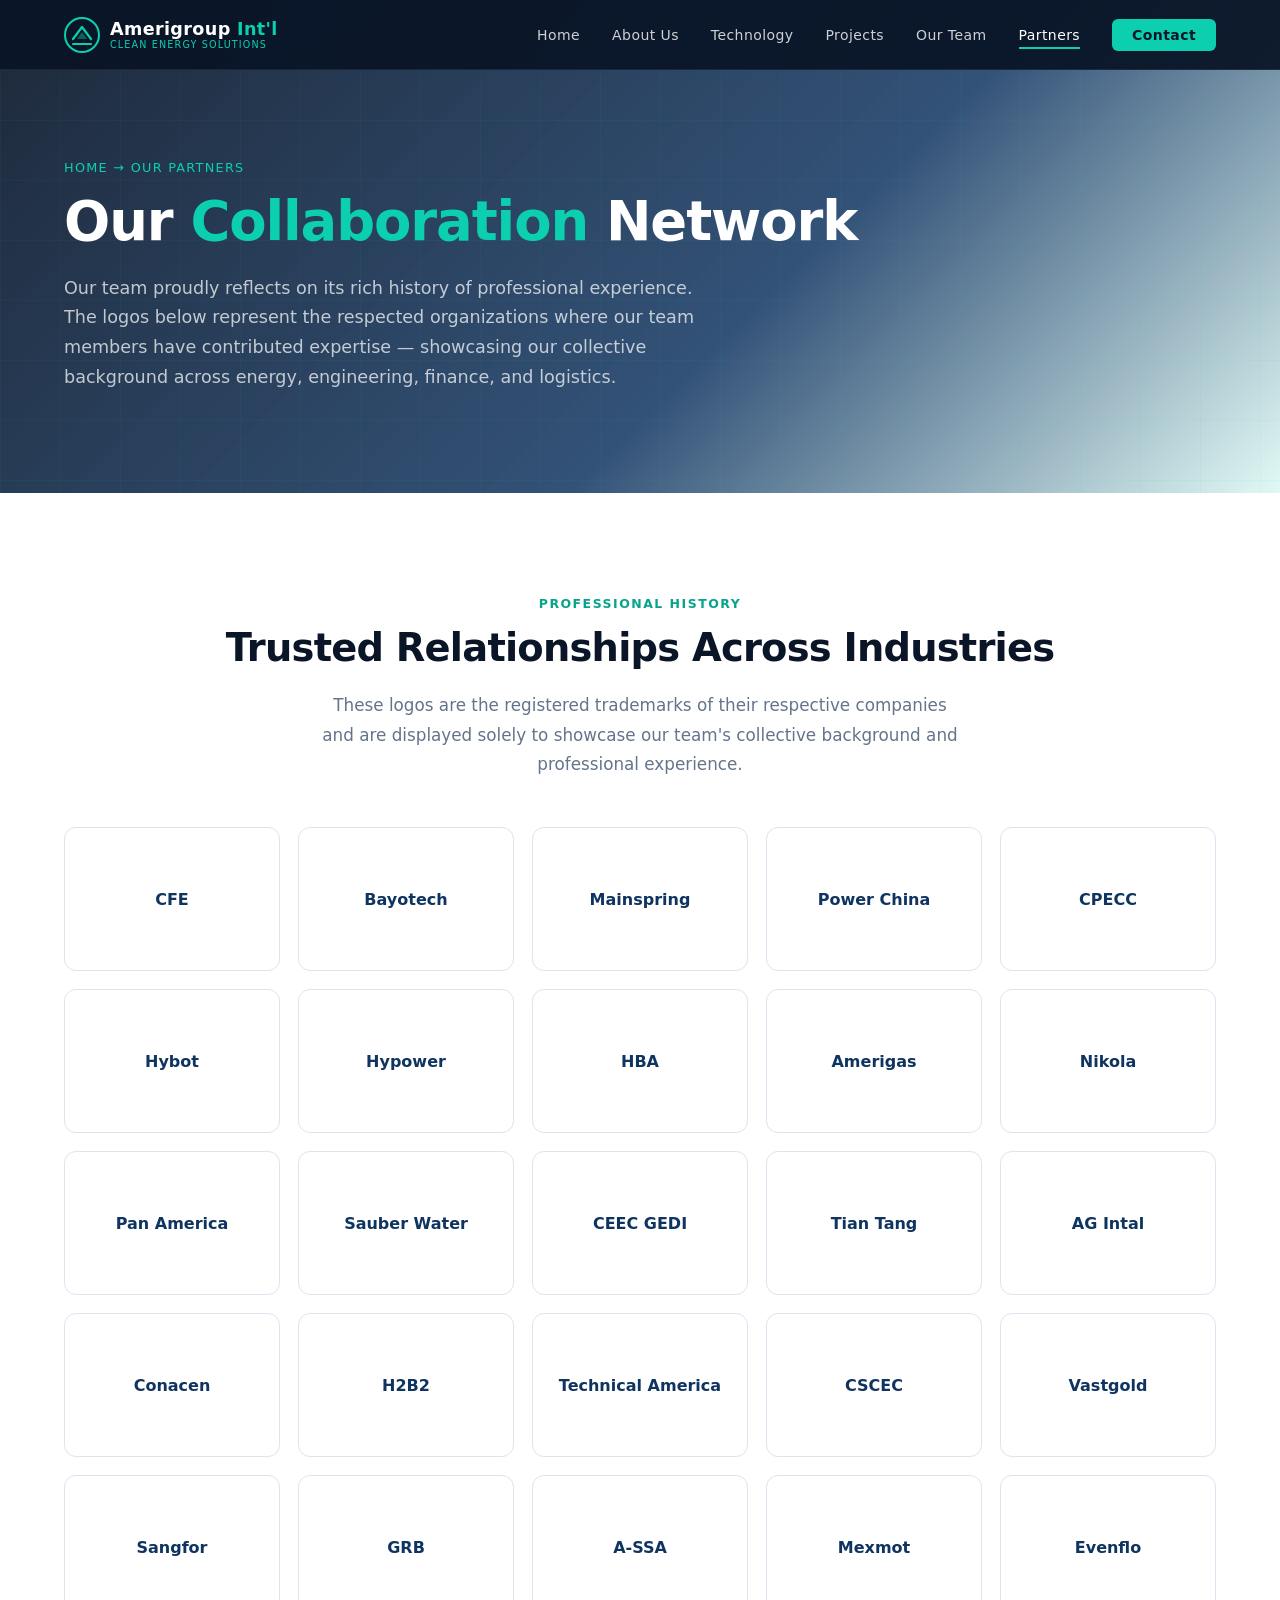
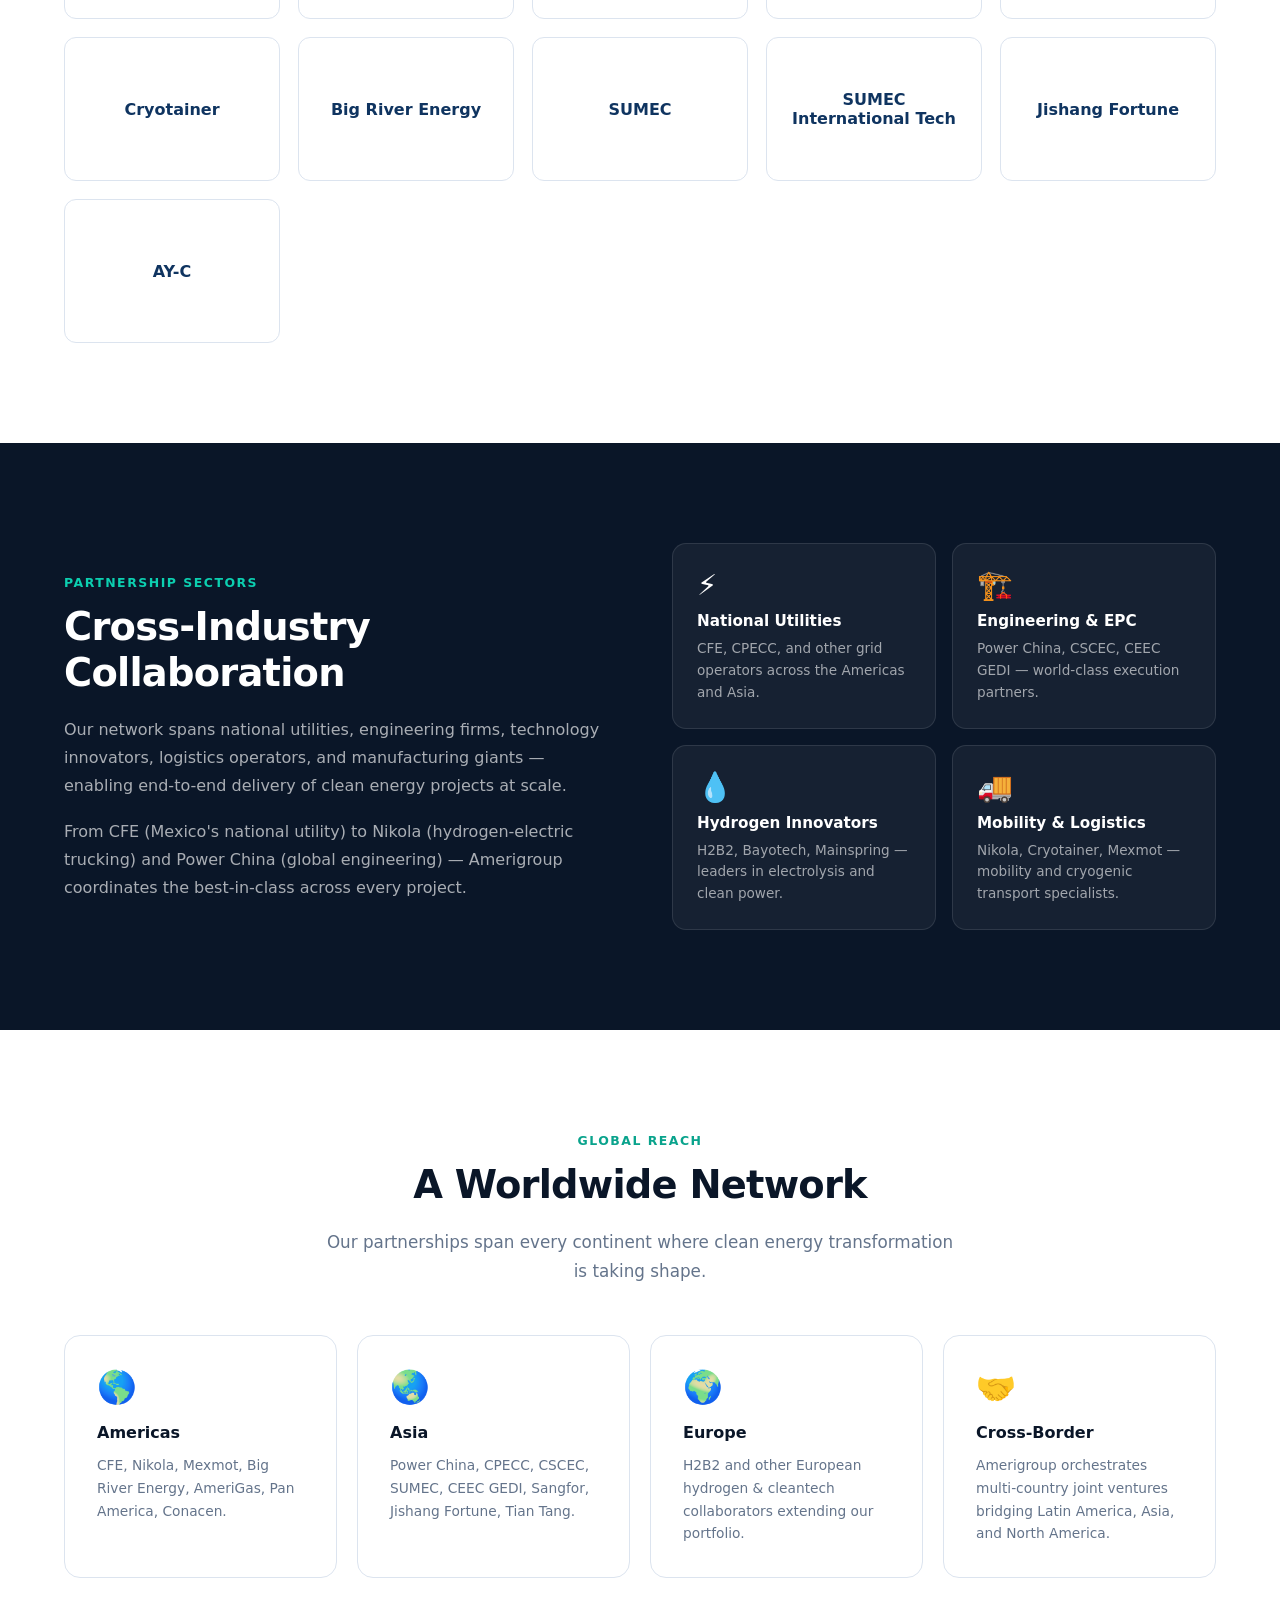
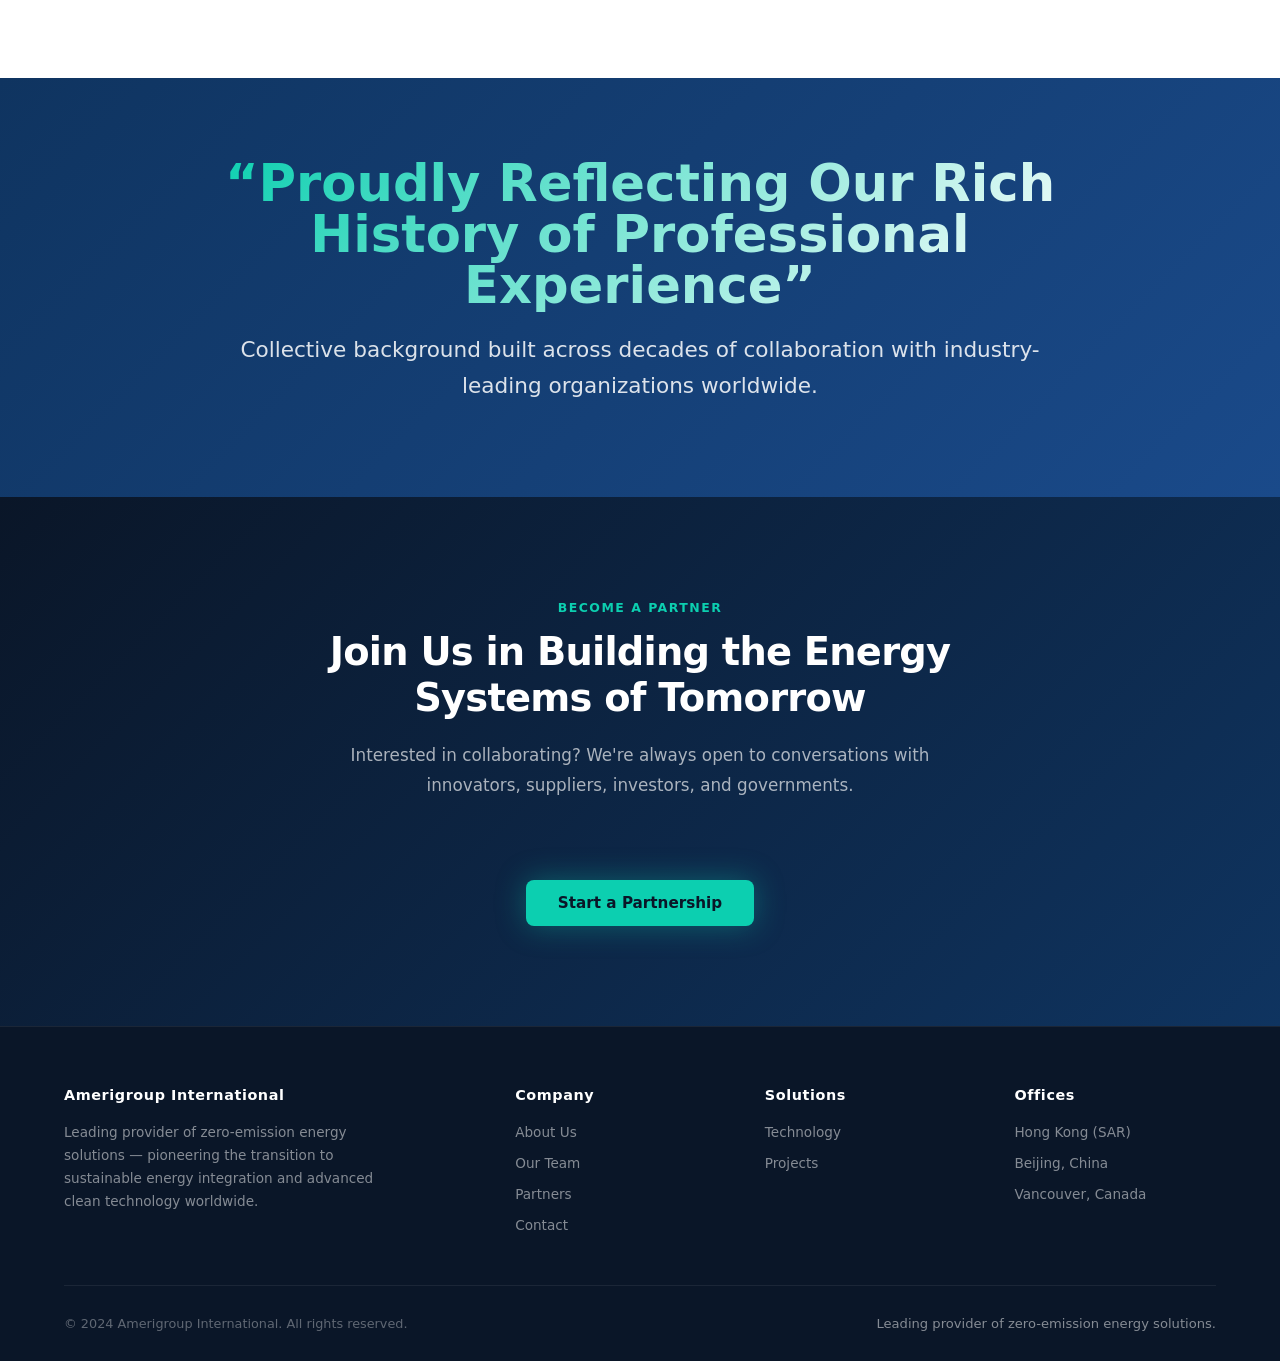
<file: partners.html>
<!DOCTYPE html>
<html lang="en">
<head>
<meta charset="UTF-8"/><meta name="viewport" content="width=device-width, initial-scale=1.0"/>
<title>Our Partners – Amerigroup International</title>
<link rel="stylesheet" href="styles.css"/>
</head>
<body>
<div id="progress-bar"></div>

<nav id="navbar">
  <a href="index.html" class="nav-logo">
    <svg viewBox="0 0 36 36" fill="none"><circle cx="18" cy="18" r="17" stroke="#0ccfb0" stroke-width="2"/><path d="M9 22 L18 10 L27 22" stroke="#0ccfb0" stroke-width="2.2" stroke-linecap="round" stroke-linejoin="round"/><path d="M13 22 L18 15 L23 22" fill="#0ccfb0" opacity="0.4"/><line x1="9" y1="27" x2="27" y2="27" stroke="#0ccfb0" stroke-width="2" stroke-linecap="round"/></svg>
    <div><span>Amerigroup<b style="color:var(--teal)"> Int'l</b></span><small>Clean Energy Solutions</small></div>
  </a>
  <ul class="nav-links" id="navLinks">
    <li><a href="index.html">Home</a></li>
    <li><a href="about.html">About Us</a></li>
    <li><a href="technology.html">Technology</a></li>
    <li><a href="projects.html">Projects</a></li>
    <li><a href="team.html">Our Team</a></li>
    <li><a href="partners.html" class="active">Partners</a></li>
    <li><a href="index.html#contact" class="nav-cta">Contact</a></li>
  </ul>
  <div class="hamburger" onclick="toggleMenu()"><span></span><span></span><span></span></div>
</nav>

<header class="page-hero">
  <div class="breadcrumb">Home → Our Partners</div>
  <h1>Our <span class="accent">Collaboration</span> Network</h1>
  <p class="lead">Our team proudly reflects on its rich history of professional experience. The logos below represent the respected organizations where our team members have contributed expertise — showcasing our collective background across energy, engineering, finance, and logistics.</p>
</header>

<section>
  <div class="centered reveal" style="margin-bottom:48px">
    <span class="section-label">Professional History</span>
    <h2 class="section-title">Trusted Relationships Across Industries</h2>
    <p class="section-sub">These logos are the registered trademarks of their respective companies and are displayed solely to showcase our team's collective background and professional experience.</p>
  </div>

  <div class="partners-grid">
    <div class="partner-tile reveal"><span>CFE</span></div>
    <div class="partner-tile reveal"><span>Bayotech</span></div>
    <div class="partner-tile reveal"><span>Mainspring</span></div>
    <div class="partner-tile reveal"><span>Power China</span></div>
    <div class="partner-tile reveal"><span>CPECC</span></div>
    <div class="partner-tile reveal"><span>Hybot</span></div>
    <div class="partner-tile reveal"><span>Hypower</span></div>
    <div class="partner-tile reveal"><span>HBA</span></div>
    <div class="partner-tile reveal"><span>Amerigas</span></div>
    <div class="partner-tile reveal"><span>Nikola</span></div>
    <div class="partner-tile reveal"><span>Pan America</span></div>
    <div class="partner-tile reveal"><span>Sauber Water</span></div>
    <div class="partner-tile reveal"><span>CEEC GEDI</span></div>
    <div class="partner-tile reveal"><span>Tian Tang</span></div>
    <div class="partner-tile reveal"><span>AG Intal</span></div>
    <div class="partner-tile reveal"><span>Conacen</span></div>
    <div class="partner-tile reveal"><span>H2B2</span></div>
    <div class="partner-tile reveal"><span>Technical America</span></div>
    <div class="partner-tile reveal"><span>CSCEC</span></div>
    <div class="partner-tile reveal"><span>Vastgold</span></div>
    <div class="partner-tile reveal"><span>Sangfor</span></div>
    <div class="partner-tile reveal"><span>GRB</span></div>
    <div class="partner-tile reveal"><span>A-SSA</span></div>
    <div class="partner-tile reveal"><span>Mexmot</span></div>
    <div class="partner-tile reveal"><span>Evenflo</span></div>
    <div class="partner-tile reveal"><span>Cryotainer</span></div>
    <div class="partner-tile reveal"><span>Big River Energy</span></div>
    <div class="partner-tile reveal"><span>SUMEC</span></div>
    <div class="partner-tile reveal"><span>SUMEC International Tech</span></div>
    <div class="partner-tile reveal"><span>Jishang Fortune</span></div>
    <div class="partner-tile reveal"><span>AY-C</span></div>
  </div>
</section>

<section class="dark-section">
  <div class="grid-2" style="gap:64px;align-items:center">
    <div class="reveal">
      <span class="section-label" style="color:var(--teal)">Partnership Sectors</span>
      <h2 class="section-title">Cross-Industry Collaboration</h2>
      <p style="color:rgba(255,255,255,0.65);line-height:1.75;margin-bottom:18px">Our network spans national utilities, engineering firms, technology innovators, logistics operators, and manufacturing giants — enabling end-to-end delivery of clean energy projects at scale.</p>
      <p style="color:rgba(255,255,255,0.65);line-height:1.75">From CFE (Mexico's national utility) to Nikola (hydrogen-electric trucking) and Power China (global engineering) — Amerigroup coordinates the best-in-class across every project.</p>
    </div>
    <div class="grid-2 reveal" style="gap:16px">
      <div class="dark-card"><div style="font-size:1.8rem;margin-bottom:10px">⚡</div><h4>National Utilities</h4><p>CFE, CPECC, and other grid operators across the Americas and Asia.</p></div>
      <div class="dark-card"><div style="font-size:1.8rem;margin-bottom:10px">🏗️</div><h4>Engineering &amp; EPC</h4><p>Power China, CSCEC, CEEC GEDI — world-class execution partners.</p></div>
      <div class="dark-card"><div style="font-size:1.8rem;margin-bottom:10px">💧</div><h4>Hydrogen Innovators</h4><p>H2B2, Bayotech, Mainspring — leaders in electrolysis and clean power.</p></div>
      <div class="dark-card"><div style="font-size:1.8rem;margin-bottom:10px">🚚</div><h4>Mobility &amp; Logistics</h4><p>Nikola, Cryotainer, Mexmot — mobility and cryogenic transport specialists.</p></div>
    </div>
  </div>
</section>

<section>
  <div class="centered reveal" style="margin-bottom:48px">
    <span class="section-label">Global Reach</span>
    <h2 class="section-title">A Worldwide Network</h2>
    <p class="section-sub">Our partnerships span every continent where clean energy transformation is taking shape.</p>
  </div>
  <div class="grid-4 reveal">
    <div class="card"><div class="icon">🌎</div><h3>Americas</h3><p>CFE, Nikola, Mexmot, Big River Energy, AmeriGas, Pan America, Conacen.</p></div>
    <div class="card"><div class="icon">🌏</div><h3>Asia</h3><p>Power China, CPECC, CSCEC, SUMEC, CEEC GEDI, Sangfor, Jishang Fortune, Tian Tang.</p></div>
    <div class="card"><div class="icon">🌍</div><h3>Europe</h3><p>H2B2 and other European hydrogen &amp; cleantech collaborators extending our portfolio.</p></div>
    <div class="card"><div class="icon">🤝</div><h3>Cross-Border</h3><p>Amerigroup orchestrates multi-country joint ventures bridging Latin America, Asia, and North America.</p></div>
  </div>
</section>

<div class="climate-band">
  <div class="climate-inner reveal">
    <div class="climate-stat-big" style="font-size:clamp(2rem,4vw,3.2rem)">“Proudly Reflecting Our Rich History of Professional Experience”</div>
    <p class="climate-tagline" style="margin-top:20px">Collective background built across decades of collaboration with industry-leading organizations worldwide.</p>
  </div>
</div>

<section class="contact-section">
  <div class="contact-inner reveal">
    <span class="section-label" style="color:var(--teal)">Become a Partner</span>
    <h2 class="section-title">Join Us in Building the Energy Systems of Tomorrow</h2>
    <p class="section-sub">Interested in collaborating? We're always open to conversations with innovators, suppliers, investors, and governments.</p>
    <a href="index.html#contact" class="btn-primary" style="margin-top:32px">Start a Partnership</a>
  </div>
</section>

<footer>
  <div class="footer-top">
    <div class="footer-col"><h5>Amerigroup International</h5><p style="max-width:320px">Leading provider of zero-emission energy solutions — pioneering the transition to sustainable energy integration and advanced clean technology worldwide.</p></div>
    <div class="footer-col"><h5>Company</h5><a href="about.html">About Us</a><a href="team.html">Our Team</a><a href="partners.html">Partners</a><a href="index.html#contact">Contact</a></div>
    <div class="footer-col"><h5>Solutions</h5><a href="technology.html">Technology</a><a href="projects.html">Projects</a></div>
    <div class="footer-col"><h5>Offices</h5><a>Hong Kong (SAR)</a><a>Beijing, China</a><a>Vancouver, Canada</a></div>
  </div>
  <div class="footer-bottom"><div class="foot-copy">© 2024 Amerigroup International. All rights reserved.</div><div class="foot-tag">Leading provider of zero-emission energy solutions.</div></div>
</footer>

<script src="shared.js"></script>
</body>
</html>
</file>
<file: styles.css>
*, *::before, *::after { box-sizing: border-box; margin: 0; padding: 0; }

:root {
  --blue-900: #0a1628;
  --blue-800: #0d2040;
  --blue-700: #0f3460;
  --blue-600: #1a4a8a;
  --blue-500: #1e6ab4;
  --blue-400: #2d8fdd;
  --blue-300: #5ab0f0;
  --teal:     #0ccfb0;
  --teal-dark:#09a38c;
  --white:    #ffffff;
  --gray-100: #f0f4f8;
  --gray-200: #dce4ef;
  --gray-600: #64748b;
  --gray-800: #1e293b;
  --font: 'Segoe UI', system-ui, -apple-system, sans-serif;
}

html { scroll-behavior: smooth; }
body { font-family: var(--font); color: var(--gray-800); background: var(--white); overflow-x: hidden; }

/* ── NAV ─────────────────────────────────────────── */
nav {
  position: fixed; top: 0; left: 0; right: 0; z-index: 1000;
  display: flex; align-items: center; justify-content: space-between;
  padding: 0 5%; height: 70px;
  background: rgba(10, 22, 40, 0.95);
  backdrop-filter: blur(12px);
  -webkit-backdrop-filter: blur(12px);
  border-bottom: 1px solid rgba(255,255,255,0.07);
  transition: background 0.3s;
}
nav.scrolled { background: rgba(10, 22, 40, 0.99); }

.nav-logo { display: flex; align-items: center; gap: 10px; text-decoration: none; color: var(--white); }
.nav-logo svg { width: 36px; height: 36px; }
.nav-logo span { font-size: 1.1rem; font-weight: 700; letter-spacing: 0.02em; }
.nav-logo small { display: block; font-size: 0.6rem; font-weight: 400; color: var(--teal); letter-spacing: 0.12em; text-transform: uppercase; }

.nav-links { display: flex; gap: 32px; list-style: none; align-items: center; }
.nav-links a {
  color: rgba(255,255,255,0.8); text-decoration: none;
  font-size: 0.875rem; font-weight: 500; letter-spacing: 0.03em;
  transition: color 0.2s; position: relative;
}
.nav-links a::after {
  content: ''; position: absolute; bottom: -6px; left: 0; right: 0;
  height: 2px; background: var(--teal);
  transform: scaleX(0); transition: transform 0.25s;
}
.nav-links a:hover, .nav-links a.active { color: var(--white); }
.nav-links a:hover::after, .nav-links a.active::after { transform: scaleX(1); }

.nav-cta { background: var(--teal); color: var(--blue-900) !important; padding: 8px 20px; border-radius: 6px; font-weight: 700 !important; }
.nav-cta::after { display: none !important; }
.nav-cta:hover { background: #0ae8ca !important; }

.hamburger { display: none; flex-direction: column; gap: 5px; cursor: pointer; }
.hamburger span { display: block; width: 24px; height: 2px; background: white; transition: 0.3s; }

/* ── BUTTONS ──────────────────────────────────────── */
.btn-primary {
  display: inline-flex; align-items: center; gap: 10px;
  background: var(--teal); color: var(--blue-900);
  padding: 14px 32px; border-radius: 8px;
  font-weight: 700; font-size: 0.95rem; text-decoration: none;
  transition: transform 0.2s, box-shadow 0.2s, background 0.2s;
  box-shadow: 0 0 30px rgba(12,207,176,0.35); border: none; cursor: pointer;
}
.btn-primary:hover { transform: translateY(-2px); box-shadow: 0 8px 40px rgba(12,207,176,0.5); background: #0ae8ca; }

.btn-outline {
  display: inline-flex; align-items: center; gap: 10px;
  border: 1.5px solid rgba(255,255,255,0.35); color: var(--white);
  padding: 14px 32px; border-radius: 8px;
  font-weight: 600; font-size: 0.95rem; text-decoration: none;
  transition: border-color 0.2s, background 0.2s;
}
.btn-outline:hover { border-color: var(--teal); background: rgba(12,207,176,0.1); }

/* ── PAGE HERO (inner pages) ──────────────────────── */
.page-hero {
  padding: 160px 5% 100px;
  background: linear-gradient(135deg, rgba(10,22,40,0.92) 0%, rgba(15,52,96,0.85) 60%, rgba(12,207,176,0.12) 100%),
              url('https://images.unsplash.com/photo-1466611653911-95081537e5b7?w=1800&auto=format&fit=crop&q=80') center/cover no-repeat;
  color: var(--white); position: relative;
}
.page-hero::after {
  content: ''; position: absolute; inset: 0;
  background-image: linear-gradient(rgba(12,207,176,0.05) 1px, transparent 1px),
                    linear-gradient(90deg, rgba(12,207,176,0.05) 1px, transparent 1px);
  background-size: 60px 60px; pointer-events: none;
}
.page-hero > * { position: relative; z-index: 1; }
.breadcrumb { font-size: 0.8rem; color: var(--teal); letter-spacing: 0.1em; text-transform: uppercase; margin-bottom: 16px; }
.page-hero h1 {
  font-size: clamp(2rem, 4.5vw, 3.4rem);
  font-weight: 800; line-height: 1.15; letter-spacing: -0.02em;
  max-width: 900px; margin-bottom: 20px;
}
.page-hero h1 .accent { color: var(--teal); }
.page-hero p.lead { font-size: 1.1rem; color: rgba(255,255,255,0.72); line-height: 1.7; max-width: 640px; }

/* ── SECTION HELPERS ─────────────────────────────── */
section { padding: 100px 5%; }
.section-label { display: inline-block; color: var(--teal-dark); font-size: 0.78rem; font-weight: 700; letter-spacing: 0.12em; text-transform: uppercase; margin-bottom: 14px; }
.section-title { font-size: clamp(1.7rem, 3vw, 2.6rem); font-weight: 800; line-height: 1.2; letter-spacing: -0.02em; color: var(--blue-900); margin-bottom: 20px; }
.section-sub { font-size: 1.05rem; color: var(--gray-600); line-height: 1.75; max-width: 640px; }
.centered { text-align: center; }
.centered .section-sub { margin: 0 auto; }

/* Dark variants */
.dark-section { background: var(--blue-900); color: var(--white); }
.dark-section .section-title { color: var(--white); }
.dark-section .section-sub { color: rgba(255,255,255,0.65); }

/* ── HOME HERO ───────────────────────────────────── */
#hero {
  min-height: 100vh; display: flex; align-items: center;
  background: linear-gradient(135deg, rgba(10,22,40,0.92) 0%, rgba(15,52,96,0.85) 60%, rgba(12,207,176,0.12) 100%),
              url('https://images.unsplash.com/photo-1466611653911-95081537e5b7?w=1800&auto=format&fit=crop&q=80') center/cover no-repeat;
  padding: 120px 5% 80px; position: relative; overflow: hidden;
}
.hero-grid-overlay {
  position: absolute; inset: 0;
  background-image: linear-gradient(rgba(12,207,176,0.06) 1px, transparent 1px),
                    linear-gradient(90deg, rgba(12,207,176,0.06) 1px, transparent 1px);
  background-size: 60px 60px;
}
.hero-content { position: relative; z-index: 1; max-width: 820px; }
.hero-badge {
  display: inline-flex; align-items: center; gap: 8px;
  background: rgba(12,207,176,0.15); border: 1px solid rgba(12,207,176,0.4);
  color: var(--teal); padding: 6px 16px; border-radius: 100px;
  font-size: 0.78rem; font-weight: 600; letter-spacing: 0.08em;
  text-transform: uppercase; margin-bottom: 28px;
}
.hero-badge::before { content: ''; width: 8px; height: 8px; border-radius: 50%; background: var(--teal); animation: pulse 2s infinite; }
@keyframes pulse { 0%,100%{opacity:1} 50%{opacity:0.3} }
.hero-title { font-size: clamp(2rem, 4.5vw, 3.6rem); font-weight: 800; line-height: 1.15; color: var(--white); margin-bottom: 24px; letter-spacing: -0.02em; }
.hero-title .accent { color: var(--teal); }
.hero-sub { font-size: clamp(1rem, 1.6vw, 1.2rem); color: rgba(255,255,255,0.72); line-height: 1.7; max-width: 620px; margin-bottom: 44px; }
.hero-actions { display: flex; gap: 16px; flex-wrap: wrap; }
.hero-stats { display: flex; gap: 48px; margin-top: 64px; flex-wrap: wrap; }
.hero-stat-num {
  font-size: 2.4rem; font-weight: 800; line-height: 1;
  background: linear-gradient(135deg, var(--teal), var(--blue-300));
  -webkit-background-clip: text; -webkit-text-fill-color: transparent; background-clip: text;
}
.hero-stat-label { color: rgba(255,255,255,0.55); font-size: 0.8rem; margin-top: 4px; }
.scroll-hint { position: absolute; bottom: 36px; left: 50%; transform: translateX(-50%); display: flex; flex-direction: column; align-items: center; gap: 8px; color: rgba(255,255,255,0.4); font-size: 0.72rem; letter-spacing: 0.12em; text-transform: uppercase; }
.scroll-hint svg { animation: bounce 2s infinite; }
@keyframes bounce { 0%,100%{transform:translateY(0)} 50%{transform:translateY(6px)} }

/* ── CARD GRIDS ──────────────────────────────────── */
.grid-2 { display: grid; grid-template-columns: 1fr 1fr; gap: 48px; }
.grid-3 { display: grid; grid-template-columns: repeat(auto-fit, minmax(280px, 1fr)); gap: 24px; }
.grid-4 { display: grid; grid-template-columns: repeat(auto-fit, minmax(240px, 1fr)); gap: 20px; }

.card {
  background: var(--white); border: 1px solid var(--gray-200);
  border-radius: 16px; padding: 32px;
  transition: transform 0.25s, box-shadow 0.25s, border-color 0.25s;
  position: relative; overflow: hidden;
}
.card::before {
  content: ''; position: absolute; top: 0; left: 0; right: 0; height: 3px;
  background: linear-gradient(90deg, var(--teal), var(--blue-400));
  transform: scaleX(0); transition: transform 0.3s;
}
.card:hover { transform: translateY(-6px); box-shadow: 0 20px 50px rgba(10,22,40,0.1); border-color: transparent; }
.card:hover::before { transform: scaleX(1); }
.card .icon { font-size: 2rem; margin-bottom: 16px; }
.card h3 { font-size: 1rem; font-weight: 700; color: var(--blue-900); margin-bottom: 10px; line-height: 1.4; }
.card p { font-size: 0.86rem; color: var(--gray-600); line-height: 1.65; }

/* ── DARK CARDS ─────────────────────────────────── */
.dark-card {
  background: rgba(255,255,255,0.05);
  border: 1px solid rgba(255,255,255,0.1);
  border-radius: 14px; padding: 24px;
  transition: background 0.25s, border-color 0.25s;
}
.dark-card:hover { background: rgba(12,207,176,0.1); border-color: rgba(12,207,176,0.35); }
.dark-card h4 { font-size: 0.95rem; font-weight: 700; color: var(--white); margin-bottom: 8px; }
.dark-card p { font-size: 0.85rem; color: rgba(255,255,255,0.6); line-height: 1.6; }

/* ── CLIMATE BAND ────────────────────────────────── */
.climate-band {
  background: linear-gradient(135deg, var(--blue-700), var(--blue-600));
  padding: 80px 5%; text-align: center;
}
.climate-inner { max-width: 860px; margin: 0 auto; }
.climate-stat-big {
  font-size: clamp(3rem, 7vw, 6rem); font-weight: 900; line-height: 1;
  background: linear-gradient(135deg, var(--teal), #fff);
  -webkit-background-clip: text; -webkit-text-fill-color: transparent; background-clip: text;
  margin-bottom: 16px;
}
.climate-tagline { font-size: clamp(1rem, 2vw, 1.35rem); color: rgba(255,255,255,0.85); line-height: 1.7; margin-bottom: 12px; }
.climate-sub { font-size: 0.95rem; color: rgba(255,255,255,0.55); }
.climate-note { display: inline-block; margin-top: 20px; background: rgba(255,255,255,0.1); border-radius: 8px; padding: 12px 20px; font-size: 0.85rem; color: rgba(255,255,255,0.65); max-width: 600px; }

/* ── PILLARS ─────────────────────────────────────── */
.pillar { display: flex; gap: 18px; margin-bottom: 32px; }
.pillar-num { flex-shrink: 0; width: 40px; height: 40px; border-radius: 50%; background: var(--teal); color: var(--blue-900); font-weight: 800; font-size: 0.9rem; display: flex; align-items: center; justify-content: center; }
.pillar-body h4 { font-size: 0.95rem; font-weight: 700; color: var(--blue-900); margin-bottom: 6px; }
.pillar-body p { font-size: 0.88rem; color: var(--gray-600); line-height: 1.65; }

/* ── STRATEGY NUMBER LIST ────────────────────────── */
.strat-items { display: flex; flex-direction: column; }
.strat-item { display: flex; gap: 24px; padding: 28px 0; border-bottom: 1px solid rgba(255,255,255,0.08); }
.strat-item:last-child { border-bottom: none; }
.strat-num { flex-shrink: 0; font-size: 2.5rem; font-weight: 900; line-height: 1; background: linear-gradient(135deg, var(--teal), transparent); -webkit-background-clip: text; -webkit-text-fill-color: transparent; background-clip: text; }
.strat-body h4 { font-size: 1rem; font-weight: 700; color: var(--white); margin-bottom: 6px; }
.strat-body p { font-size: 0.88rem; color: rgba(255,255,255,0.55); line-height: 1.65; }

/* ── TECHNOLOGY PAGE ─────────────────────────────── */
.tech-row {
  display: grid; grid-template-columns: 1fr 1fr; gap: 64px;
  align-items: center; margin-bottom: 100px;
}
.tech-row:nth-child(even) .tech-image { order: -1; }
.tech-image { border-radius: 20px; overflow: hidden; aspect-ratio: 4/3; box-shadow: 0 25px 60px rgba(10,22,40,0.15); }
.tech-image img { width: 100%; height: 100%; object-fit: cover; transition: transform 0.6s; }
.tech-row:hover .tech-image img { transform: scale(1.05); }
.tech-text h2 { font-size: clamp(1.5rem, 2.5vw, 2.1rem); font-weight: 800; color: var(--blue-900); margin-bottom: 18px; line-height: 1.25; }
.tech-text p  { font-size: 1rem; color: var(--gray-600); line-height: 1.75; margin-bottom: 16px; }
.tech-text .section-label { margin-bottom: 10px; }
.tech-features { list-style: none; padding: 0; margin-top: 20px; }
.tech-features li { padding: 8px 0 8px 28px; position: relative; font-size: 0.92rem; color: var(--gray-800); }
.tech-features li::before { content: '✓'; position: absolute; left: 0; top: 8px; width: 20px; height: 20px; background: var(--teal); color: var(--blue-900); border-radius: 50%; display: flex; align-items: center; justify-content: center; font-size: 0.75rem; font-weight: 800; }

/* ── PROJECTS PAGE ───────────────────────────────── */
.project-filter { display: flex; justify-content: center; gap: 12px; flex-wrap: wrap; margin-bottom: 48px; }
.project-filter button {
  background: var(--white); border: 1px solid var(--gray-200);
  padding: 10px 22px; border-radius: 100px;
  font-size: 0.85rem; font-weight: 600; color: var(--gray-600);
  cursor: pointer; transition: all 0.2s;
}
.project-filter button:hover, .project-filter button.active { background: var(--blue-900); color: var(--white); border-color: var(--blue-900); }

.proj-grid { display: grid; grid-template-columns: repeat(auto-fit, minmax(340px, 1fr)); gap: 28px; }
.proj-card {
  position: relative; border-radius: 18px; overflow: hidden;
  background: var(--white); border: 1px solid var(--gray-200);
  transition: transform 0.3s, box-shadow 0.3s;
}
.proj-card:hover { transform: translateY(-8px); box-shadow: 0 25px 60px rgba(10,22,40,0.15); }
.proj-image { aspect-ratio: 16/10; overflow: hidden; position: relative; }
.proj-image img { width: 100%; height: 100%; object-fit: cover; transition: transform 0.5s; }
.proj-card:hover .proj-image img { transform: scale(1.08); }
.proj-tag { position: absolute; top: 16px; left: 16px; background: var(--teal); color: var(--blue-900); padding: 6px 14px; border-radius: 100px; font-size: 0.72rem; font-weight: 700; letter-spacing: 0.05em; text-transform: uppercase; }
.proj-body { padding: 28px; }
.proj-location { font-size: 0.78rem; font-weight: 600; color: var(--teal-dark); letter-spacing: 0.08em; text-transform: uppercase; margin-bottom: 8px; }
.proj-title { font-size: 1.15rem; font-weight: 800; color: var(--blue-900); margin-bottom: 12px; line-height: 1.35; }
.proj-desc { font-size: 0.88rem; color: var(--gray-600); line-height: 1.65; margin-bottom: 18px; }
.proj-meta { display: flex; gap: 20px; padding-top: 18px; border-top: 1px solid var(--gray-200); font-size: 0.78rem; color: var(--gray-600); }
.proj-meta b { color: var(--blue-900); font-weight: 700; }

/* ── TEAM PAGE ───────────────────────────────────── */
.team-grid { display: grid; grid-template-columns: repeat(auto-fit, minmax(280px, 1fr)); gap: 32px; }
.team-card {
  background: var(--white); border-radius: 20px; overflow: hidden;
  border: 1px solid var(--gray-200); transition: transform 0.3s, box-shadow 0.3s;
}
.team-card:hover { transform: translateY(-6px); box-shadow: 0 20px 50px rgba(10,22,40,0.12); }
.team-photo { aspect-ratio: 1/1.1; overflow: hidden; background: var(--gray-100); position: relative; }
.team-photo img { width: 100%; height: 100%; object-fit: cover; filter: grayscale(10%); transition: filter 0.3s, transform 0.5s; }
.team-card:hover .team-photo img { filter: grayscale(0); transform: scale(1.04); }
.team-social { position: absolute; bottom: 16px; right: 16px; background: rgba(10,22,40,0.8); border-radius: 50%; width: 38px; height: 38px; display: flex; align-items: center; justify-content: center; color: var(--teal); font-size: 1rem; backdrop-filter: blur(8px); }
.team-body { padding: 24px 28px 28px; }
.team-name { font-size: 1.15rem; font-weight: 800; color: var(--blue-900); margin-bottom: 4px; }
.team-role { font-size: 0.8rem; font-weight: 600; color: var(--teal-dark); letter-spacing: 0.04em; margin-bottom: 14px; line-height: 1.4; }
.team-bio { font-size: 0.82rem; color: var(--gray-600); line-height: 1.65; }

/* ── PARTNERS PAGE ───────────────────────────────── */
.partners-grid {
  display: grid; grid-template-columns: repeat(auto-fit, minmax(180px, 1fr));
  gap: 18px;
}
.partner-tile {
  aspect-ratio: 3/2;
  background: var(--white); border: 1px solid var(--gray-200); border-radius: 12px;
  display: flex; align-items: center; justify-content: center;
  padding: 20px; text-align: center;
  font-weight: 700; color: var(--blue-700); font-size: 1rem;
  transition: all 0.25s;
  position: relative; overflow: hidden;
}
.partner-tile::before {
  content: ''; position: absolute; inset: 0;
  background: linear-gradient(135deg, rgba(12,207,176,0.08), rgba(45,143,221,0.08));
  opacity: 0; transition: opacity 0.25s;
}
.partner-tile:hover { transform: translateY(-4px); border-color: var(--teal); box-shadow: 0 12px 30px rgba(10,22,40,0.08); }
.partner-tile:hover::before { opacity: 1; }
.partner-tile span { position: relative; z-index: 1; }

/* ── FEATURE LINKS (home) ────────────────────────── */
.feat-grid { display: grid; grid-template-columns: repeat(3, 1fr); gap: 24px; }
.feat-card { position: relative; border-radius: 18px; overflow: hidden; aspect-ratio: 4/3; cursor: pointer; text-decoration: none; }
.feat-card img { width: 100%; height: 100%; object-fit: cover; transition: transform 0.5s; }
.feat-card:hover img { transform: scale(1.08); }
.feat-overlay { position: absolute; inset: 0; background: linear-gradient(to top, rgba(10,22,40,0.85) 0%, transparent 60%); display: flex; flex-direction: column; justify-content: flex-end; padding: 28px; }
.feat-tag { font-size: 0.72rem; font-weight: 700; letter-spacing: 0.1em; text-transform: uppercase; color: var(--teal); margin-bottom: 6px; }
.feat-title { font-size: 1.2rem; font-weight: 800; color: var(--white); }
.feat-arrow { display: inline-flex; align-items: center; justify-content: center; width: 36px; height: 36px; border-radius: 50%; background: var(--teal); color: var(--blue-900); font-size: 1rem; margin-top: 12px; transition: transform 0.2s; }
.feat-card:hover .feat-arrow { transform: translate(4px, -4px); }

/* ── OFFICES ─────────────────────────────────────── */
.office-card { border: 1px solid var(--gray-200); border-radius: 16px; padding: 36px; transition: box-shadow 0.25s; }
.office-card:hover { box-shadow: 0 12px 40px rgba(10,22,40,0.08); }
.office-flag { font-size: 2rem; margin-bottom: 16px; }
.office-city { font-size: 1.1rem; font-weight: 800; color: var(--blue-900); margin-bottom: 4px; }
.office-country { font-size: 0.78rem; font-weight: 600; color: var(--teal-dark); letter-spacing: 0.08em; text-transform: uppercase; margin-bottom: 16px; }
.office-addr { font-size: 0.88rem; color: var(--gray-600); line-height: 1.7; }

/* ── CONTACT ─────────────────────────────────────── */
.contact-section { background: linear-gradient(135deg, var(--blue-900) 0%, var(--blue-700) 100%); color: var(--white); }
.contact-inner { max-width: 640px; margin: 0 auto; text-align: center; }
.contact-section .section-title { color: var(--white); }
.contact-section .section-sub { color: rgba(255,255,255,0.65); margin: 0 auto 48px; }

.contact-form { display: flex; flex-direction: column; gap: 16px; }
.form-row { display: grid; grid-template-columns: 1fr 1fr; gap: 16px; }
.form-group { display: flex; flex-direction: column; gap: 6px; text-align: left; }
.form-group label { font-size: 0.8rem; font-weight: 600; color: rgba(255,255,255,0.7); letter-spacing: 0.04em; }
.form-group input, .form-group textarea, .form-group select {
  background: rgba(255,255,255,0.08); border: 1px solid rgba(255,255,255,0.18);
  border-radius: 8px; padding: 12px 16px;
  color: var(--white); font-size: 0.95rem; font-family: var(--font);
  outline: none; transition: border-color 0.2s, background 0.2s; width: 100%;
}
.form-group input::placeholder, .form-group textarea::placeholder { color: rgba(255,255,255,0.3); }
.form-group input:focus, .form-group textarea:focus, .form-group select:focus { border-color: var(--teal); background: rgba(12,207,176,0.08); }
.form-group textarea { resize: vertical; min-height: 120px; }
.form-group select option { background: var(--blue-800); }

/* ── FOOTER ──────────────────────────────────────── */
footer {
  background: var(--blue-900); border-top: 1px solid rgba(255,255,255,0.07);
  padding: 60px 5% 30px;
}
.footer-top { display: grid; grid-template-columns: 2fr 1fr 1fr 1fr; gap: 48px; margin-bottom: 40px; }
.footer-col h5 { color: var(--white); font-size: 0.9rem; font-weight: 700; margin-bottom: 18px; letter-spacing: 0.04em; }
.footer-col p, .footer-col a { color: rgba(255,255,255,0.5); font-size: 0.85rem; line-height: 1.7; text-decoration: none; display: block; margin-bottom: 8px; transition: color 0.2s; }
.footer-col a:hover { color: var(--teal); }
.footer-bottom { display: flex; justify-content: space-between; align-items: center; padding-top: 30px; border-top: 1px solid rgba(255,255,255,0.07); flex-wrap: wrap; gap: 16px; }
.footer-bottom .foot-copy { color: rgba(255,255,255,0.35); font-size: 0.8rem; }
.footer-bottom .foot-tag { color: rgba(255,255,255,0.5); font-size: 0.82rem; }

/* ── REVEAL ANIMATIONS ───────────────────────────── */
.reveal { opacity: 0; transform: translateY(30px); transition: opacity 0.7s ease, transform 0.7s ease; }
.reveal.visible { opacity: 1; transform: none; }

/* ── PROGRESS BAR ────────────────────────────────── */
#progress-bar { position: fixed; top: 0; left: 0; height: 3px; z-index: 2000; background: linear-gradient(90deg, var(--teal), var(--blue-300)); width: 0%; transition: width 0.1s linear; }

/* ── RESPONSIVE ──────────────────────────────────── */
@media (max-width: 900px) {
  .grid-2, .footer-top, .feat-grid, .tech-row { grid-template-columns: 1fr !important; gap: 32px; }
  .tech-row:nth-child(even) .tech-image { order: 0; }
  .form-row { grid-template-columns: 1fr; }
  .nav-links { display: none; flex-direction: column; position: absolute; top: 70px; left: 0; right: 0; background: var(--blue-900); padding: 24px 5%; gap: 20px; }
  .nav-links.open { display: flex; }
  .hamburger { display: flex; }
  .hero-stats { gap: 28px; }
  section { padding: 70px 5%; }
}
</file>
